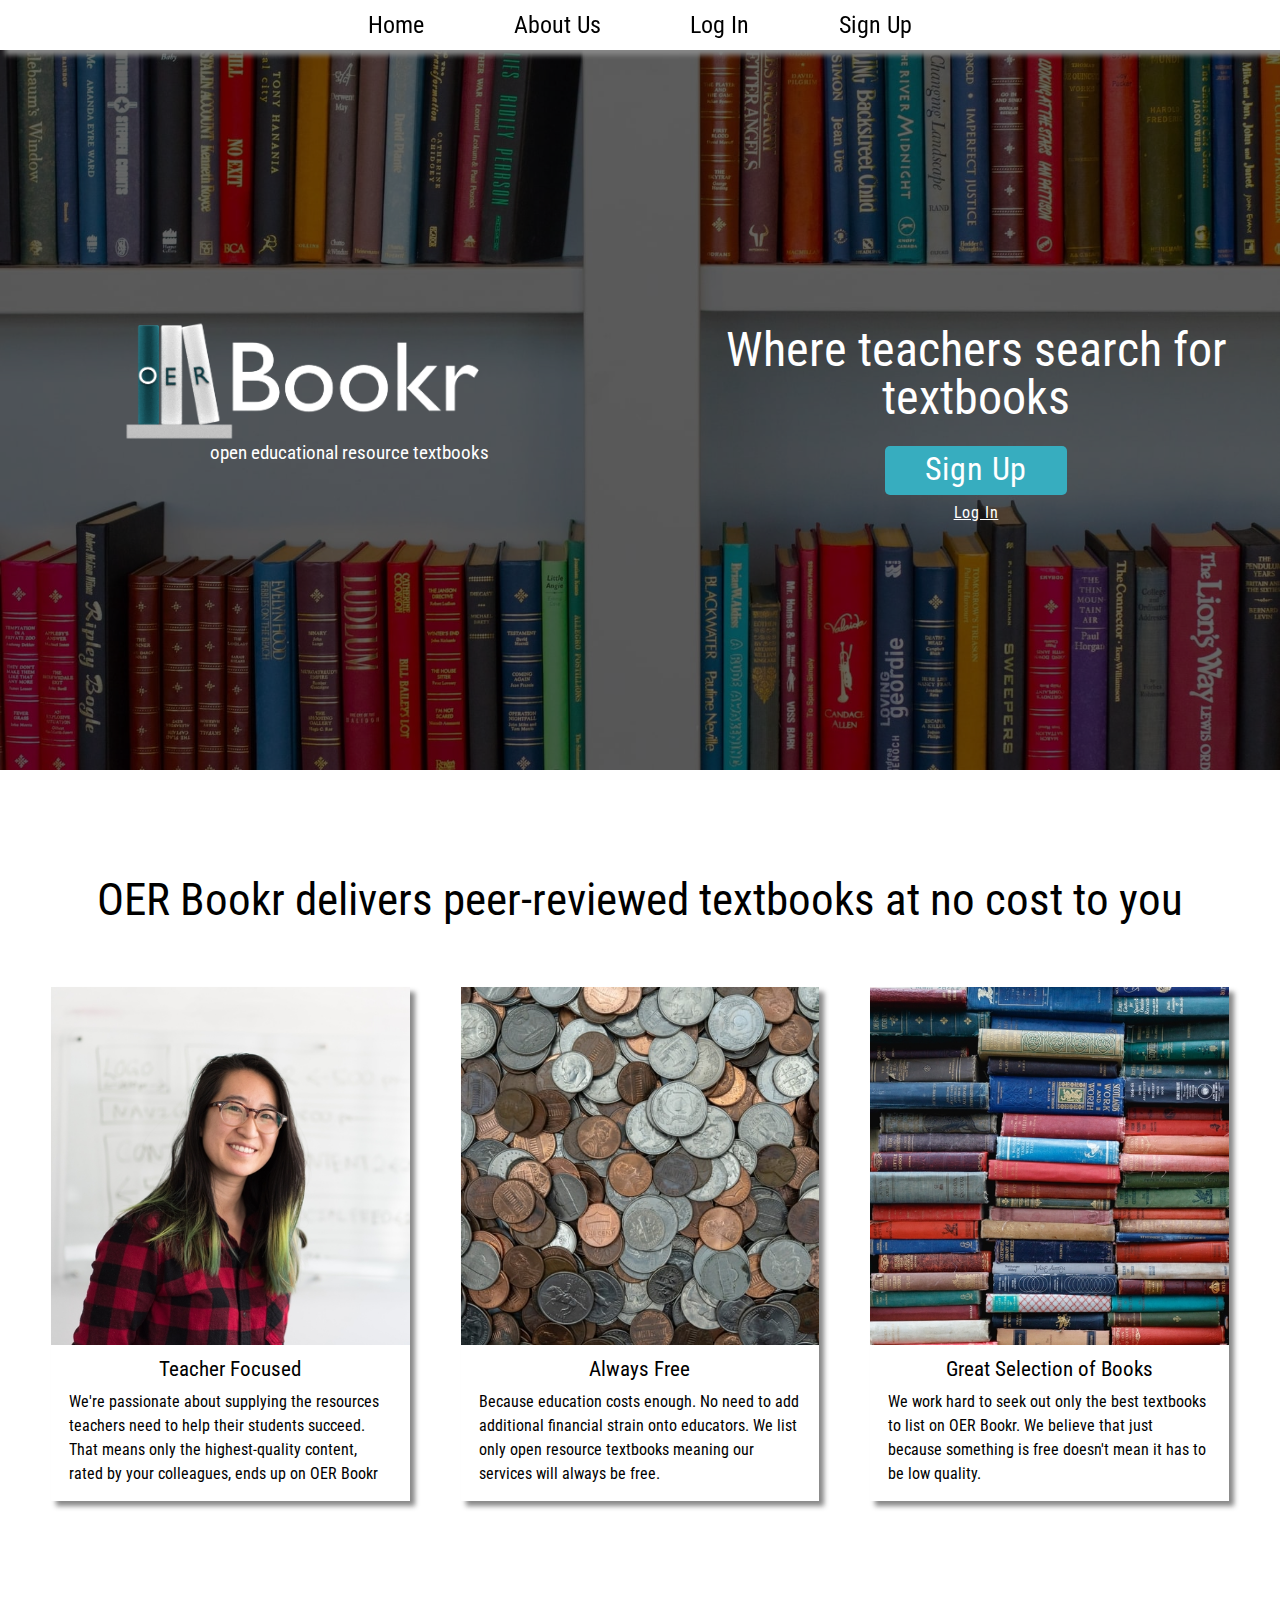
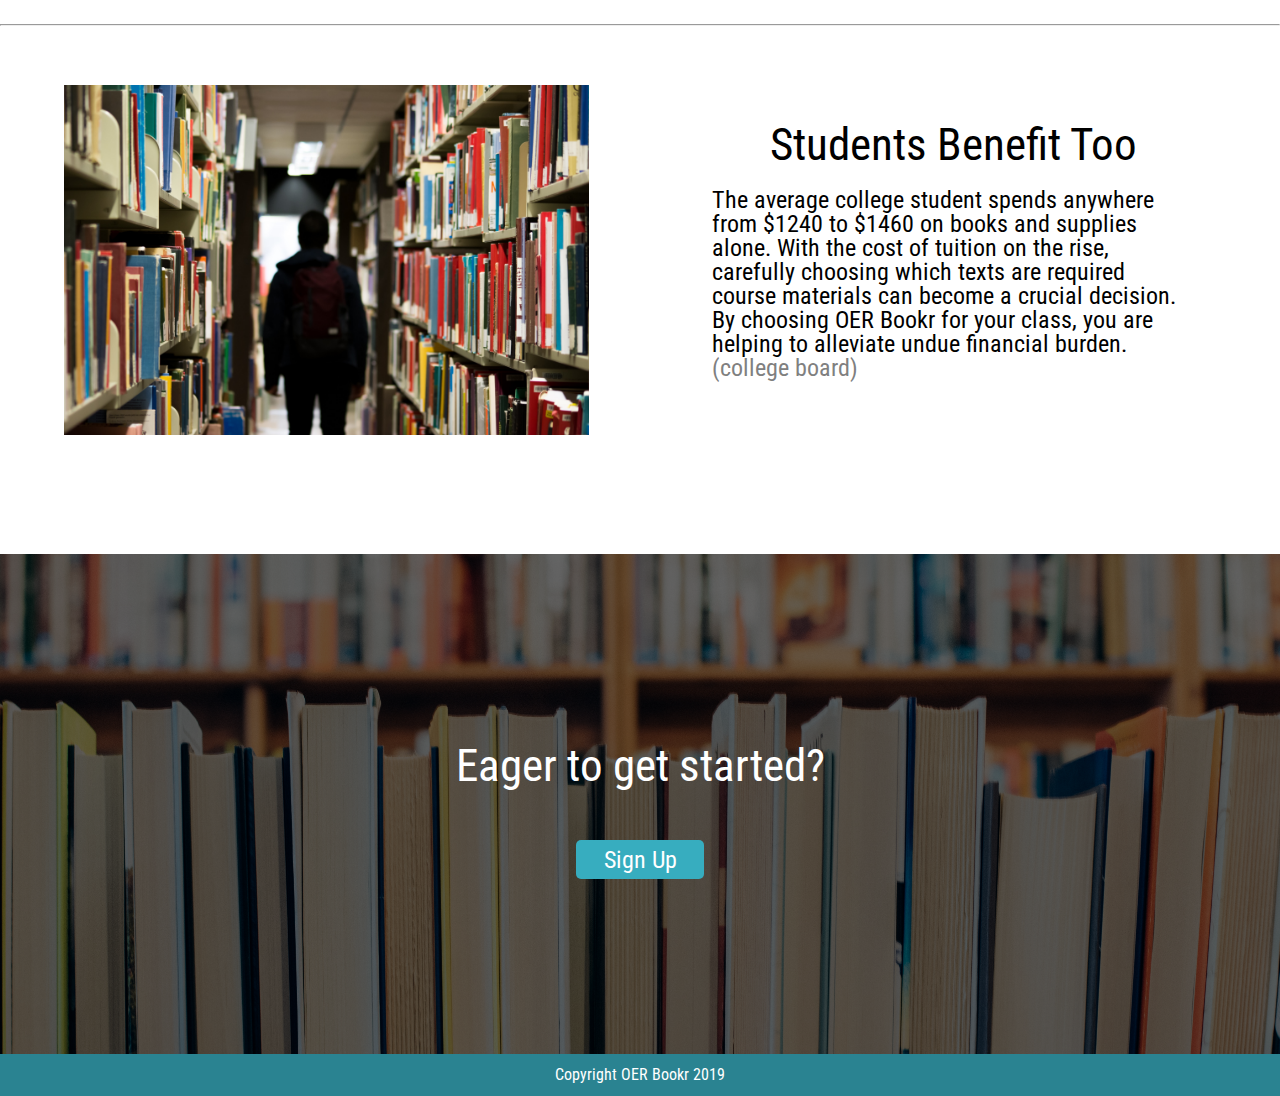
<file: index.html>
<!DOCTYPE html>
<html lang="en">
<head>
    <meta charset="UTF-8">
    <meta name="viewport" content="width=device-width, initial-scale=1.0">
    <meta http-equiv="X-UA-Compatible" content="ie=edge">
    <link href="https://fonts.googleapis.com/css?family=Roboto+Condensed:400,700&display=swap" rel="stylesheet">
    <link rel="stylesheet" href="css/index.css">
    <title>OER Bookr</title>
</head>
<body>
    <div class="navDiv">        
        <nav>
            <a href="index.html">Home</a>
            <a href="about2.html">About Us</a>
            <a href="https://oer-bookr.mmcintosh2k14.now.sh/">Log In</a>
            <a href="https://oer-bookr.mmcintosh2k14.now.sh/">Sign Up</a>
        </nav>
    </div>
    <header class="homepageHeader">
        <div class="filter">
            <div class="titleDivContainer">
                <div class="maybeLogo">
                        <img src="images/logo.png" alt="OER Bookr, with OER written accross three books on a shelf">
                        <p>open educational resource textbooks</p>
                </div>
                <div class="titleDiv">
                    <h1>Where teachers search for textbooks</h1>
                    <div><a href="https://oer-bookr.mmcintosh2k14.now.sh/">Sign Up</a></div>
                    <a href="https://oer-bookr.mmcintosh2k14.now.sh/">Log In</a>
                </div>
            </div>
        </div>
    </header>
    <section class="midsection">
        <div>
            <h2>OER Bookr delivers peer-reviewed textbooks at no cost to you</h2>
        </div>
        <div class="rowOfCards">
            <div class="cardContainer">
                <div class="card">
                    <div>
                        <img src="/images/teacher.jpg" alt="A woman wearing glasses in front of a whiteboard">
                    </div>
                    <h3>Teacher Focused</h3>
                    <div class="paraDiv">
                        <p>We're passionate about supplying the resources teachers need to help their students succeed. That means only the highest-quality content, rated by your colleagues, ends up on OER Bookr</p>
                    </div>
                </div>
            </div>
            <div class="cardContainer">
                <div class="card">    
                    <div>
                        <img src="/images/coins.jpg" alt="A pile of coins">
                    </div>
                    <h3>Always Free</h3>
                    <div class="paraDiv">
                        <p>Because education costs enough. No need to add additional financial strain onto educators. We list only open resource textbooks meaning our services will always be free.</p>
                    </div>
                    <!-- <div class="buttonDiv"><a href="#">Learn More</a></div> -->
                </div>
            </div>
            <div class="cardContainer">
                <div class="card">            
                    <div>
                        <img src="/images/bookpile.jpg" alt="3 columns of books stacked high">
                    </div>
                    <h3>Great Selection of Books</h3>
                    <div class="paraDiv">
                        <p>We work hard to seek out only the best textbooks to list on OER Bookr. We believe that just because something is free doesn't mean it has to be low quality.</p>
                    </div>
                        <!-- <div class="buttonDiv"><a href="#">Learn More</a></div> -->
                </div>
            </div>

        </div>
    </section>
    <hr>
    <section class="midsection2">
        <div class="mid2Img">
            <img src="/images/student.jpg" alt="A student walking down the aisle of a library">
        </div>
        <div class="mid2Para">
            <h2>Students Benefit Too</h2>
            <p>The average college student spends anywhere from $1240 to $1460 on books and supplies alone. With the cost of tuition on the rise, carefully choosing which texts are required course materials can become a crucial decision. By choosing OER Bookr for your class, you are helping to alleviate undue financial burden. <br><a href="https://research.collegeboard.org/trends/college-pricing/figures-tables/average-estimated-undergraduate-budgets-sector-2019-20"><span>(college board)</span></a></p>
        </div>
        </section>
        <!-- <hr> -->
    <section class="bottomSection">
        <div class="bottomFilter">
            <div class="bottomTitle">
                <h2>Eager to get started?</h2>
            </div>
            <div class="bottomBtn">
                <a href="https://oer-bookr.mmcintosh2k14.now.sh/">Sign Up</a>
            </div>
        </div>
    </section>

    <footer>
        <p>Copyright OER Bookr 2019</p>
    </footer>
</body>
</html>
</file>
<file: css/index.css>
/* http://meyerweb.com/eric/tools/css/reset/ 
   v2.0 | 20110126
   License: none (public domain)
*/
html,
body,
div,
span,
applet,
object,
iframe,
h1,
h2,
h3,
h4,
h5,
h6,
p,
blockquote,
pre,
a,
abbr,
acronym,
address,
big,
cite,
code,
del,
dfn,
em,
img,
ins,
kbd,
q,
s,
samp,
small,
strike,
strong,
sub,
sup,
tt,
var,
b,
u,
i,
center,
dl,
dt,
dd,
ol,
ul,
li,
fieldset,
form,
label,
legend,
table,
caption,
tbody,
tfoot,
thead,
tr,
th,
td,
article,
aside,
canvas,
details,
embed,
figure,
figcaption,
footer,
header,
hgroup,
menu,
nav,
output,
ruby,
section,
summary,
time,
mark,
audio,
video {
  margin: 0;
  padding: 0;
  border: 0;
  font-size: 100%;
  font: inherit;
  vertical-align: baseline;
}
/* HTML5 display-role reset for older browsers */
article,
aside,
details,
figcaption,
figure,
footer,
header,
hgroup,
menu,
nav,
section {
  display: block;
}
body {
  line-height: 1;
}
ol,
ul {
  list-style: none;
}
blockquote,
q {
  quotes: none;
}
blockquote:before,
blockquote:after,
q:before,
q:after {
  content: "";
  content: none;
}
table {
  border-collapse: collapse;
  border-spacing: 0;
}
/**
 * 1. Change the font styles in all browsers.
 * 2. Remove the margin in Firefox and Safari.
 */
button,
input,
optgroup,
select,
textarea {
  font-family: inherit;
  /* 1 */
  font-size: 100%;
  /* 1 */
  line-height: 1.15;
  /* 1 */
  margin: 0;
  /* 2 */
}
/**
  * Show the overflow in IE.
  * 1. Show the overflow in Edge.
  */
button,
input {
  /* 1 */
  overflow: visible;
}
/**
  * Remove the inheritance of text transform in Edge, Firefox, and IE.
  * 1. Remove the inheritance of text transform in Firefox.
  */
button,
select {
  /* 1 */
  text-transform: none;
}
/**
  * Correct the inability to style clickable types in iOS and Safari.
  */
button,
[type="button"],
[type="reset"],
[type="submit"] {
  -webkit-appearance: button;
}
* {
  max-width: 100%;
  box-sizing: border-box;
}
body {
  font-family: "Roboto Condensed", sans-serif;
  -webkit-animation: fadein 1s;
  /* Safari, Chrome and Opera > 12.1 */
  -moz-animation: fadein 1s;
  /* Firefox < 16 */
  -ms-animation: fadein 1s;
  /* Internet Explorer */
  -o-animation: fadein 1s;
  /* Opera < 12.1 */
  animation: fadein 1s;
}
h1 {
  font-size: 4rem;
}
h2 {
  font-size: 2.8rem;
}
@keyframes fadein {
  from {
    opacity: 0.3;
  }
  to {
    opacity: 1;
  }
}
/* Firefox < 16 */
@-moz-keyframes fadein {
  from {
    opacity: 0.3;
  }
  to {
    opacity: 1;
  }
}
/* Safari, Chrome and Opera > 12.1 */
@-webkit-keyframes fadein {
  from {
    opacity: 0.3;
  }
  to {
    opacity: 1;
  }
}
/* Internet Explorer */
@-ms-keyframes fadein {
  from {
    opacity: 0.3;
  }
  to {
    opacity: 1;
  }
}
/* Opera < 12.1 */
@-o-keyframes fadein {
  from {
    opacity: 0.3;
  }
  to {
    opacity: 1;
  }
}
.navDiv {
  width: 100%;
  display: flex;
  justify-content: center;
  align-items: center;
  background: rgba(255, 255, 255, 0.85);
  padding: 0.5%;
  z-index: 100;
  position: sticky;
  top: 0;
  box-shadow: 5px 5px 5px #888888;
}
@media (max-width: 605px) {
  .navDiv {
    position: relative;
  }
}
.navDiv nav {
  width: 50%;
  display: flex;
  justify-content: space-around;
  align-items: center;
}
@media (max-width: 840px) {
  .navDiv nav {
    width: 100%;
  }
}
@media (max-width: 605px) {
  .navDiv nav {
    width: 100%;
    flex-direction: column;
    justify-content: center;
  }
}
.navDiv nav a {
  font-size: 1.5rem;
  text-decoration: none;
  color: black;
  margin: 1% 0;
  border-bottom: 1px solid transparent;
}
.navDiv nav a:hover {
  border-bottom: 1px solid #2a8391;
  color: #2a8391;
}
@media (max-width: 605px) {
  .navDiv nav a {
    padding: 1% 0;
    text-align: center;
    font-size: 1.2rem;
    letter-spacing: 0.1rem;
  }
}
.homepageHeader {
  background-image: url(../images/whiteshelf200.jpg);
  background-position: 50% 50%;
  background-size: cover;
  height: 80vh;
  padding: 0;
}
@media (max-width: 1000px) {
  .homepageHeader {
    background-position: 45% 50%;
  }
}
@media (max-width: 605px) {
  .homepageHeader {
    height: 50vh;
  }
}
.homepageHeader .filter {
  width: 100%;
  height: 100%;
  background-color: rgba(0, 0, 0, 0.6);
}
.homepageHeader .filter .titleDivContainer {
  width: 100%;
  height: 100%;
  display: flex;
  justify-content: space-around;
  align-items: center;
}
@media (max-width: 1000px) {
  .homepageHeader .filter .titleDivContainer {
    flex-direction: column;
  }
}
.homepageHeader .filter .titleDivContainer .maybeLogo {
  margin-bottom: 3%;
  width: 50%;
  display: flex;
  flex-direction: column;
  justify-content: center;
  align-items: center;
}
@media (max-width: 1000px) {
  .homepageHeader .filter .titleDivContainer .maybeLogo {
    width: 90%;
  }
}
@media (max-width: 605px) {
  .homepageHeader .filter .titleDivContainer .maybeLogo {
    width: 100%;
  }
}
.homepageHeader .filter .titleDivContainer .maybeLogo img {
  width: 60%;
}
@media (max-width: 605px) {
  .homepageHeader .filter .titleDivContainer .maybeLogo img {
    width: 60%;
  }
}
.homepageHeader .filter .titleDivContainer .maybeLogo p {
  color: white;
  font-size: 1.2rem;
  margin-left: 15%;
}
@media (max-width: 605px) {
  .homepageHeader .filter .titleDivContainer .maybeLogo p {
    font-size: 1rem;
  }
}
.homepageHeader .filter .titleDivContainer .titleDiv {
  width: 50%;
  display: flex;
  flex-direction: column;
  justify-content: center;
  align-items: center;
  margin-left: 5%;
  margin-top: 2%;
}
@media (max-width: 605px) {
  .homepageHeader .filter .titleDivContainer .titleDiv {
    width: 100%;
  }
}
@media (max-width: 1000px) {
  .homepageHeader .filter .titleDivContainer .titleDiv {
    width: 80%;
  }
}
.homepageHeader .filter .titleDivContainer .titleDiv a {
  color: white;
  margin-top: -2.5%;
  letter-spacing: 0.05rem;
}
.homepageHeader .filter .titleDivContainer .titleDiv a:hover {
  color: #2a8391;
  transform: scale(1.1);
}
.homepageHeader .filter .titleDivContainer .titleDiv h1 {
  text-align: center;
  color: white;
  margin-bottom: 4%;
}
@media (max-width: 1370px) {
  .homepageHeader .filter .titleDivContainer .titleDiv h1 {
    font-size: 3rem;
  }
}
@media (max-width: 1000px) {
  .homepageHeader .filter .titleDivContainer .titleDiv h1 {
    font-size: 4rem;
  }
}
@media (max-width: 605px) {
  .homepageHeader .filter .titleDivContainer .titleDiv h1 {
    font-size: 2.3rem;
  }
}
.homepageHeader .filter .titleDivContainer .titleDiv div {
  text-align: center;
  width: 25%;
  font-size: 2.5rem;
  text-decoration: none;
  margin: 0 0 4% 0;
  border-radius: 5px;
  background-color: #37adbf;
}
@media (max-width: 605px) {
  .homepageHeader .filter .titleDivContainer .titleDiv div {
    width: 40%;
  }
}
@media (max-width: 1370px) {
  .homepageHeader .filter .titleDivContainer .titleDiv div {
    width: 30%;
    font-size: 2rem;
  }
}
@media (max-width: 1167px) {
  .homepageHeader .filter .titleDivContainer .titleDiv div {
    width: 40%;
  }
}
@media (max-width: 863) {
  .homepageHeader .filter .titleDivContainer .titleDiv div {
    width: 60%;
  }
}
.homepageHeader .filter .titleDivContainer .titleDiv div:hover {
  background-image: none;
  background-color: white;
}
.homepageHeader .filter .titleDivContainer .titleDiv div a {
  display: block;
  text-decoration: none;
  color: white;
  padding: 6% 7%;
}
@media (max-width: 605px) {
  .homepageHeader .filter .titleDivContainer .titleDiv div a {
    padding: 2% 0;
    font-size: 1.5rem;
  }
}
.homepageHeader .filter .titleDivContainer .titleDiv div a:hover {
  color: #05172e;
}
.midsection {
  display: flex;
  flex-direction: column;
  justify-content: center;
  align-items: center;
  padding-bottom: 4%;
  padding-top: 5%;
}
@media (max-width: 605px) {
  .midsection {
    margin-top: 4%;
  }
}
.midsection div {
  text-align: center;
}
.midsection div h2 {
  padding-top: 4%;
}
@media (max-width: 605px) {
  .midsection div h2 {
    font-size: 2rem;
  }
}
@media (max-width: 1000px) {
  .midsection div h2 {
    padding: 4% 2% 0 2%;
  }
}
.midsection .rowOfCards {
  display: flex;
  justify-content: space-around;
  align-items: center;
  margin: 5% 0;
  width: 100%;
}
@media (max-width: 900px) {
  .midsection .rowOfCards {
    display: flex;
    flex-direction: column;
    justify-content: center;
    align-items: center;
  }
}
@media (max-width: 1300px) {
  .midsection .rowOfCards {
    justify-content: center;
  }
}
.midsection .rowOfCards .cardContainer {
  width: 20%;
  display: flex;
  justify-content: center;
  align-items: center;
  box-shadow: 5px 5px 5px #888888;
}
.midsection .rowOfCards .cardContainer:hover {
  transform: scale(1.05);
}
@media (max-width: 1300px) {
  .midsection .rowOfCards .cardContainer {
    margin: 0 2%;
    width: 28%;
  }
}
@media (max-width: 900px) {
  .midsection .rowOfCards .cardContainer {
    width: 50%;
    margin: 4% 0;
  }
}
@media (max-width: 605px) {
  .midsection .rowOfCards .cardContainer {
    width: 70%;
  }
}
.midsection .rowOfCards .cardContainer .card {
  display: flex;
  flex-direction: column;
  justify-content: center;
  align-items: center;
  width: 100%;
}
.midsection .rowOfCards .cardContainer .card div {
  margin: 0;
  padding: 0;
  width: 100%;
  height: 100%;
}
.midsection .rowOfCards .cardContainer .card h3 {
  font-size: 1.3rem;
  margin: 3% 0;
}
.midsection .rowOfCards .cardContainer .card .paraDiv {
  padding: 0 5%;
  line-height: 1.5;
  text-align: left;
  margin-bottom: 4%;
}
.midsection2 {
  margin-top: 4% 0;
  display: flex;
  justify-content: center;
  align-items: center;
  font-size: 1.5rem;
}
@media (max-width: 1000px) {
  .midsection2 {
    display: flex;
    flex-direction: column;
    justify-content: center;
    align-items: center;
  }
}
.midsection2 .mid2Para {
  padding: 4% 4%;
  width: 49%;
}
@media (max-width: 1000px) {
  .midsection2 .mid2Para {
    width: 80%;
  }
}
.midsection2 .mid2Para h2 {
  text-align: center;
}
.midsection2 .mid2Para p {
  margin: 4%;
}
@media (max-width: 1000px) {
  .midsection2 .mid2Para p {
    font-size: 1.5rem;
  }
}
@media (max-width: 900px) {
  .midsection2 .mid2Para p {
    font-size: 1.3rem;
  }
}
.midsection2 .mid2Para p a {
  text-decoration: none;
}
.midsection2 .mid2Para p a span {
  color: grey;
}
.midsection2 .mid2Para p a span:hover {
  color: #404040;
}
.midsection2 .mid2Img {
  padding: 4% 4%;
  width: 49%;
}
@media (max-width: 1000px) {
  .midsection2 .mid2Img {
    width: 80%;
    display: flex;
    justify-content: center;
    align-items: center;
  }
}
@media (max-width: 1000px) {
  .midsection2 .mid2Img img {
    width: 60%;
  }
}
@media (max-width: 800px) {
  .midsection2 .mid2Img img {
    display: none;
  }
}
.bottomSection {
  background-image: url(../images/books.jpg);
  background-position: 50% 50%;
  background-size: cover;
  height: 500px;
  margin-top: 5%;
}
.bottomSection .bottomFilter {
  width: 100%;
  height: 100%;
  display: flex;
  flex-direction: column;
  justify-content: center;
  align-items: center;
  background-color: rgba(0, 0, 0, 0.6);
}
.bottomSection .bottomFilter .bottomTitle {
  text-align: center;
  margin: 4% 0;
}
.bottomSection .bottomFilter .bottomTitle h2 {
  padding-top: 4%;
  color: white;
}
.bottomSection .bottomFilter .bottomBtn {
  text-align: center;
  width: 10%;
  font-size: 1.5rem;
  text-decoration: none;
  margin: 0 0 4% 0;
  border-radius: 5px;
  background-color: #37adbf;
}
@media (max-width: 605px) {
  .bottomSection .bottomFilter .bottomBtn {
    width: 20%;
  }
}
@media (max-width: 1000px) {
  .bottomSection .bottomFilter .bottomBtn {
    width: 15%;
  }
}
@media (max-width: 820px) {
  .bottomSection .bottomFilter .bottomBtn {
    width: 20%;
  }
}
@media (max-width: 420px) {
  .bottomSection .bottomFilter .bottomBtn {
    width: 25%;
  }
}
.bottomSection .bottomFilter .bottomBtn:hover {
  background-color: white;
}
.bottomSection .bottomFilter .bottomBtn a {
  display: block;
  text-decoration: none;
  color: white;
  padding: 6% 7%;
}
@media (max-width: 605px) {
  .bottomSection .bottomFilter .bottomBtn a {
    padding: 3% 0;
  }
}
.bottomSection .bottomFilter .bottomBtn a:hover {
  color: #05172e;
}
footer {
  width: 100%;
  display: flex;
  justify-content: center;
  align-items: center;
  margin-bottom: 0;
  background: #2a8391;
}
footer p {
  padding: 1% 0;
  color: white;
}
.aboutBody {
  background: #164149;
  background: linear-gradient(170deg, #164149 0%, #ffffff 100%);
  color: white;
}
header {
  display: flex;
  justify-content: center;
  align-items: center;
  padding-top: 1%;
}
@media (max-width: 1200px) {
  header {
    margin-top: 2%;
  }
}
@media (max-width: 925px) {
  header {
    flex-direction: column;
  }
}
header h1 {
  color: white;
}
@media (max-width: 1200px) {
  header h1 {
    font-size: 3rem;
  }
}
@media (max-width: 925px) {
  header h1 {
    margin-bottom: 1%;
  }
}
header img {
  width: 23%;
}
@media (max-width: 1000px) {
  header img {
    width: 30%;
  }
}
@media (max-width: 700px) {
  header img {
    width: 45%;
  }
}
@media (max-width: 605px) {
  header img {
    width: 50%;
  }
}
section div .aboutContainer .aboutCard {
  display: flex;
  justify-content: space-between;
  align-items: center;
  margin: 4% 0;
}
@media (max-width: 1000px) {
  section div .aboutContainer .aboutCard {
    flex-direction: column;
    justify-content: center;
    align-items: center;
    margin-top: 15%;
  }
}
section div .aboutContainer .aboutCard .aboutTitleDiv {
  display: flex;
  flex-direction: column;
  align-items: center;
}
@media (max-width: 1000px) {
  section div .aboutContainer .aboutCard .aboutTitleDiv {
    justify-content: center;
    width: 70%;
  }
}
@media (max-width: 605px) {
  section div .aboutContainer .aboutCard .aboutTitleDiv {
    width: 100%;
  }
}
section div .aboutContainer .aboutCard .aboutTitleDiv h3 {
  font-size: 2.5rem;
  text-align: center;
  margin: 4% 0;
}
section div .aboutContainer .aboutCard .aboutTitleDiv img {
  border-radius: 100%;
  width: 90%;
}
@media (max-width: 1000px) {
  section div .aboutContainer .aboutCard .aboutTitleDiv img {
    width: 70%;
  }
}
section div .aboutContainer .aboutCard .aboutTitleDiv a {
  text-decoration: none;
  color: white;
  font-size: 2rem;
  margin-top: 2%;
  background: #164149;
  padding: 2%;
  border-radius: 5px;
}
section div .aboutContainer .aboutCard .aboutTitleDiv a:hover {
  color: #164149;
  background: white;
}
section div .aboutContainer .aboutCard .aboutTextContainer {
  width: 60%;
  display: flex;
  justify-content: center;
  margin-right: 6%;
}
@media (max-width: 1000px) {
  section div .aboutContainer .aboutCard .aboutTextContainer {
    margin: 4% 0;
    width: 80%;
  }
}
@media (max-width: 605px) {
  section div .aboutContainer .aboutCard .aboutTextContainer {
    width: 100%;
  }
}
section div .aboutContainer .aboutCard .aboutTextContainer .aboutText {
  line-height: 1.5;
  font-size: 1.2rem;
  padding: 10%;
  background: #143a40;
  width: 90%;
  border-radius: 1%;
}
@media (max-width: 1000px) {
  section div .aboutContainer .aboutCard .aboutTextContainer .aboutText {
    font-size: 1rem;
  }
}
section div .aboutContainer .odd {
  flex-direction: row-reverse;
}
@media (max-width: 1000px) {
  section div .aboutContainer .odd {
    flex-direction: column;
  }
}
.about2Header {
  background-image: url(/images/whitelib300.jpg);
  background-position: 50% 50%;
  background-size: cover;
  height: 30vh;
  margin: 0;
  padding: 0;
}
.about2Header .filter {
  background: rgba(0, 0, 0, 0.5);
  width: 100%;
  height: 100%;
  display: flex;
  justify-content: center;
  align-items: center;
}
.about2Header .filter h1 {
  color: white;
}
.container {
  width: 75%;
  margin: 0 auto;
}
.container .missionStatment {
  font-size: 1.2rem;
  padding: 8% 25%;
  margin: 8% 0;
  line-height: 1.5;
}
@media (max-width: 1000px) {
  .container .missionStatment {
    font-size: 1rem;
    padding: 8% 15%;
  }
}
@media (max-width: 605px) {
  .container .missionStatment {
    padding: 8% 0;
  }
}
.container .teamTitle {
  display: flex;
  justify-content: center;
  align-items: center;
  background: #2a8391;
  padding: 4% 0;
  margin-bottom: 12%;
}
@media (max-width: 1000px) {
  .container .teamTitle {
    display: flex;
    flex-direction: column;
    justify-content: center;
    align-items: center;
  }
}
.container .teamTitle h2 {
  color: white;
}
@media (max-width: 900px) {
  .container .teamTitle h2 {
    font-size: 2rem;
  }
}
@media (max-width: 420px) {
  .container .teamTitle h2 {
    font-size: 1.8rem;
  }
}
.container .teamTitle img {
  width: 30%;
}
@media (max-width: 900px) {
  .container .teamTitle img {
    width: 40%;
  }
}
@media (max-width: 420px) {
  .container .teamTitle img {
    width: 55%;
    margin-top: 4%;
  }
}
.container .rowOfCards {
  display: flex;
  justify-content: space-around;
  align-items: center;
  margin: 5% 0;
  width: 100%;
}
@media (max-width: 900px) {
  .container .rowOfCards {
    display: flex;
    flex-direction: column;
    justify-content: center;
    align-items: center;
  }
}
@media (max-width: 1300px) {
  .container .rowOfCards {
    justify-content: center;
  }
}
.container .rowOfCards .cardContainer {
  width: 20%;
  display: flex;
  justify-content: center;
  align-items: center;
  box-shadow: 5px 5px 5px #888888;
}
.container .rowOfCards .cardContainer:hover {
  transform: scale(1.01);
}
@media (max-width: 1300px) {
  .container .rowOfCards .cardContainer {
    margin: 0 2%;
    width: 28%;
  }
}
@media (max-width: 900px) {
  .container .rowOfCards .cardContainer {
    width: 80%;
    margin: 10% 0;
  }
}
@media (max-width: 605px) {
}
.container .rowOfCards .cardContainer .card {
  display: flex;
  flex-direction: column;
  justify-content: center;
  align-items: center;
  width: 100%;
}
.container .rowOfCards .cardContainer .card .imgDiv {
  margin: 0;
  padding: 0;
  width: 100%;
  height: 100%;
}
.container .rowOfCards .cardContainer .card h3 {
  font-size: 1.3rem;
  margin: 3% 0;
}
.container .rowOfCards .cardContainer .card .paraDiv {
  padding: 0 5%;
  line-height: 1.5;
  text-align: center;
  margin-bottom: 4%;
}
.container .rowOfCards .cardContainer .card .paraDiv .transText {
  color: transparent;
}
.container .rowOfCards .cardContainer .card .buttonDiv {
  background: #2a8391;
  width: 25%;
  margin-bottom: 4%;
  border: 1px solid transparent;
}
.container .rowOfCards .cardContainer .card .buttonDiv:hover {
  background: white;
  border: 1px solid #2a8391;
}
.container .rowOfCards .cardContainer .card .buttonDiv a {
  color: white;
  text-decoration: none;
  display: block;
  padding: 10%;
  text-align: center;
}
.container .rowOfCards .cardContainer .card .buttonDiv a:hover {
  color: #2a8391;
}
.aboutFooter {
  width: 100%;
  display: flex;
  justify-content: center;
  align-items: center;
  margin-top: 10%;
  margin-bottom: 0;
  background: #164149;
}
.aboutFooter p {
  padding: 1% 0;
  color: white;
}
</file>
